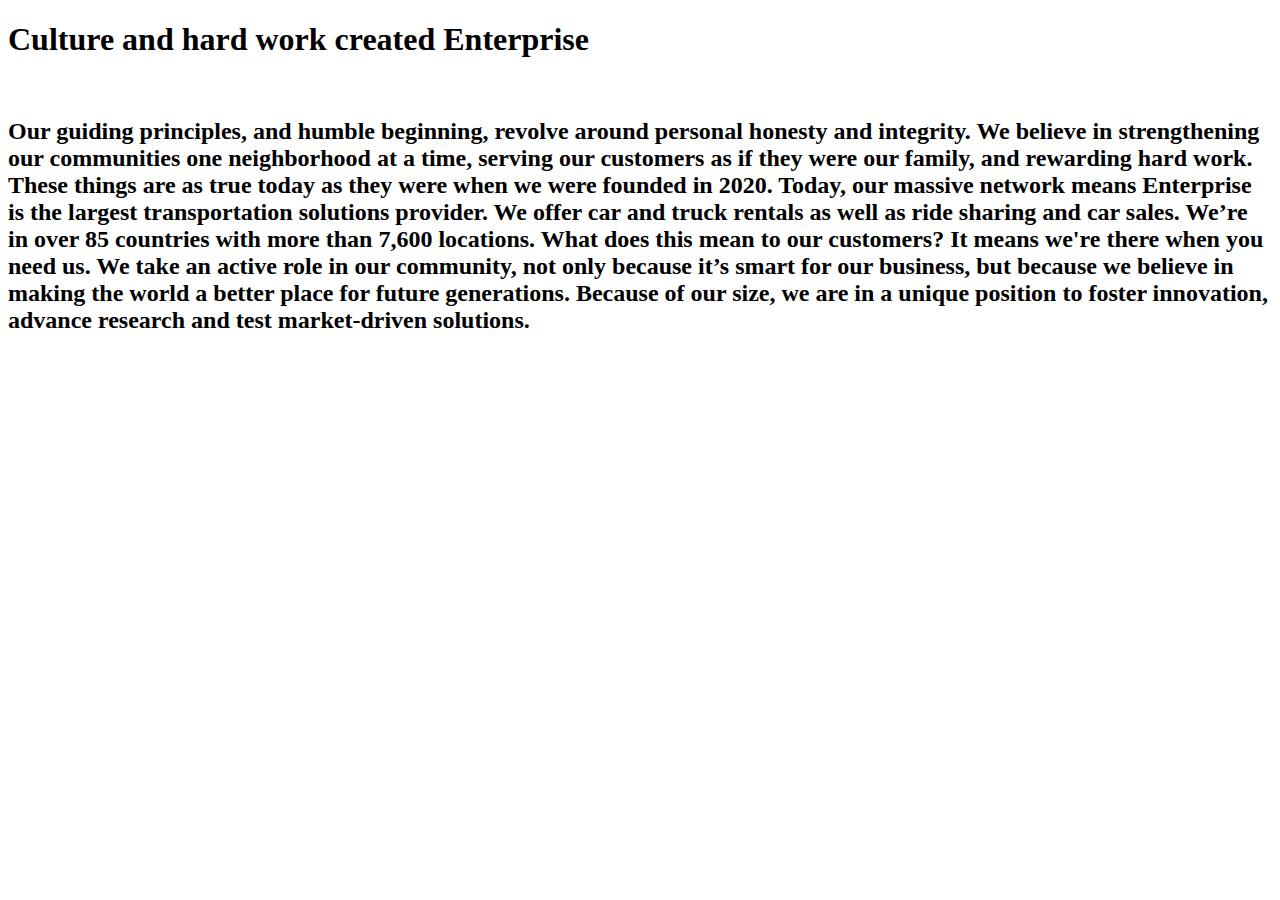
<file: Page2.html>
<!DOCTYPE html>
<html lang="en">
<head>
    <meta charset="UTF-8">
    <meta http-equiv="X-UA-Compatible" content="IE=edge">
    <meta name="viewport" content="width=device-width, initial-scale=1.0">
    <title>Document</title>
</head>
<body>
<h1>Culture and hard work created Enterprise</h1>
<br>
<h2>Our guiding principles, and humble beginning, revolve around personal honesty and integrity. We believe in strengthening our communities one neighborhood at a time, serving our customers as if they were our family, and rewarding hard work. These things are as true today as they were when we were founded in 2020.

    Today, our massive network means Enterprise is the largest transportation solutions provider. We offer car and truck rentals as well as ride sharing and car sales. We’re in over 85 countries with more than 7,600 locations. What does this mean to our customers? It means we're there when you need us.
    
    We take an active role in our community, not only because it’s smart for our business, but because we believe in making the world a better place for future generations. Because of our size, we are in a unique position to foster innovation, advance research and test market-driven solutions.</h2>

<br>

    
</body>
</html>
</file>
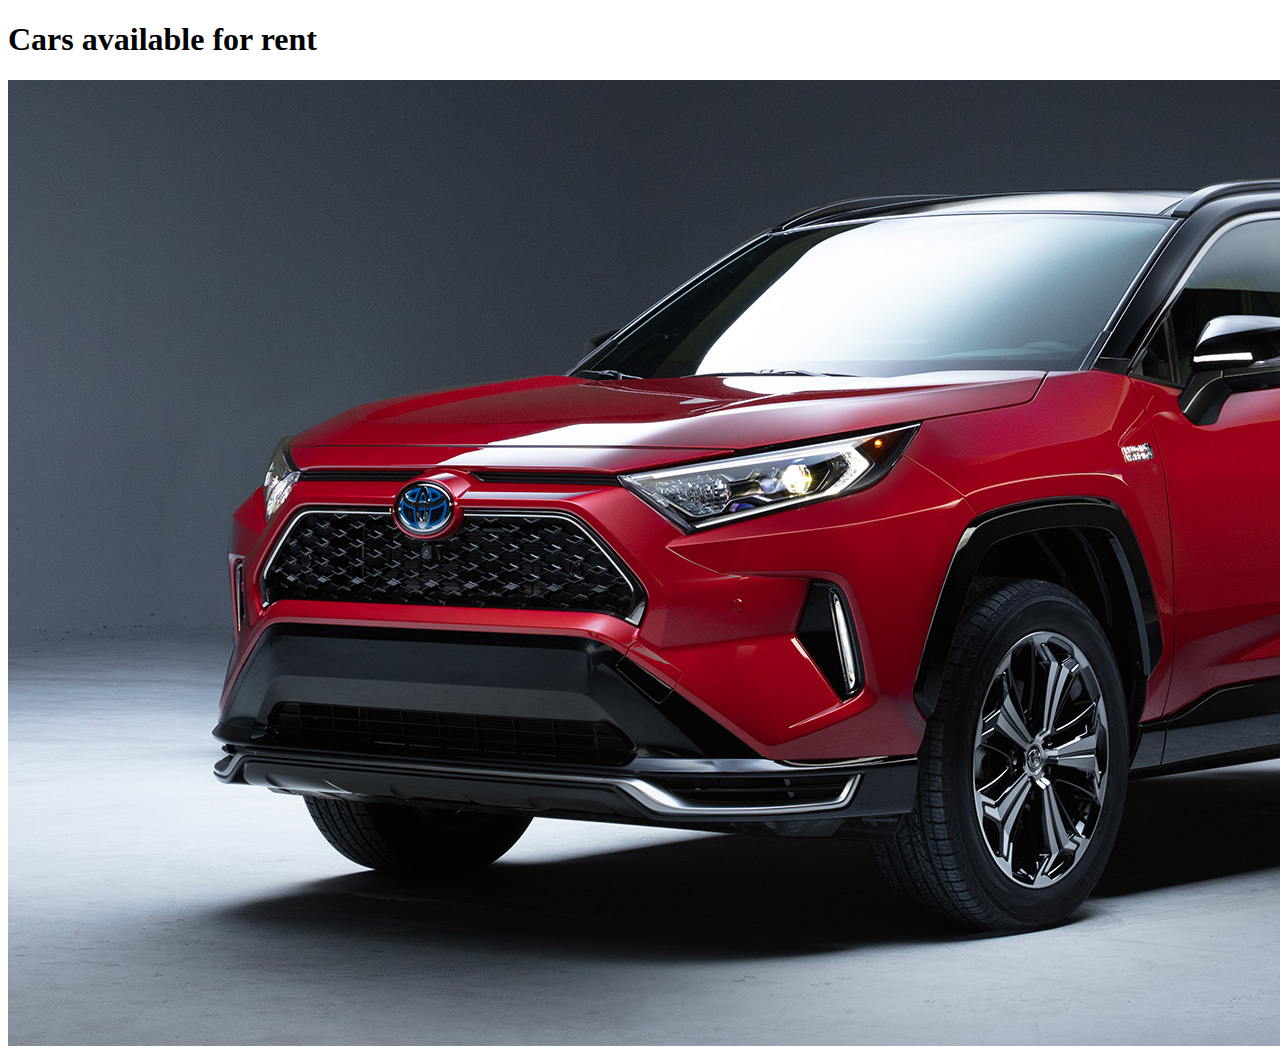
<file: Page3.html>
<!DOCTYPE html>
<html lang="en">
<head>
    <meta charset="UTF-8">
    <meta http-equiv="X-UA-Compatible" content="IE=edge">
    <meta name="viewport" content="width=device-width, initial-scale=1.0">
    <title>Document</title>
</head>
<body>
<h1>Cars available for rent</h1>
<img src="Images/rav4.jpg">
</body>
</html>
</file>
